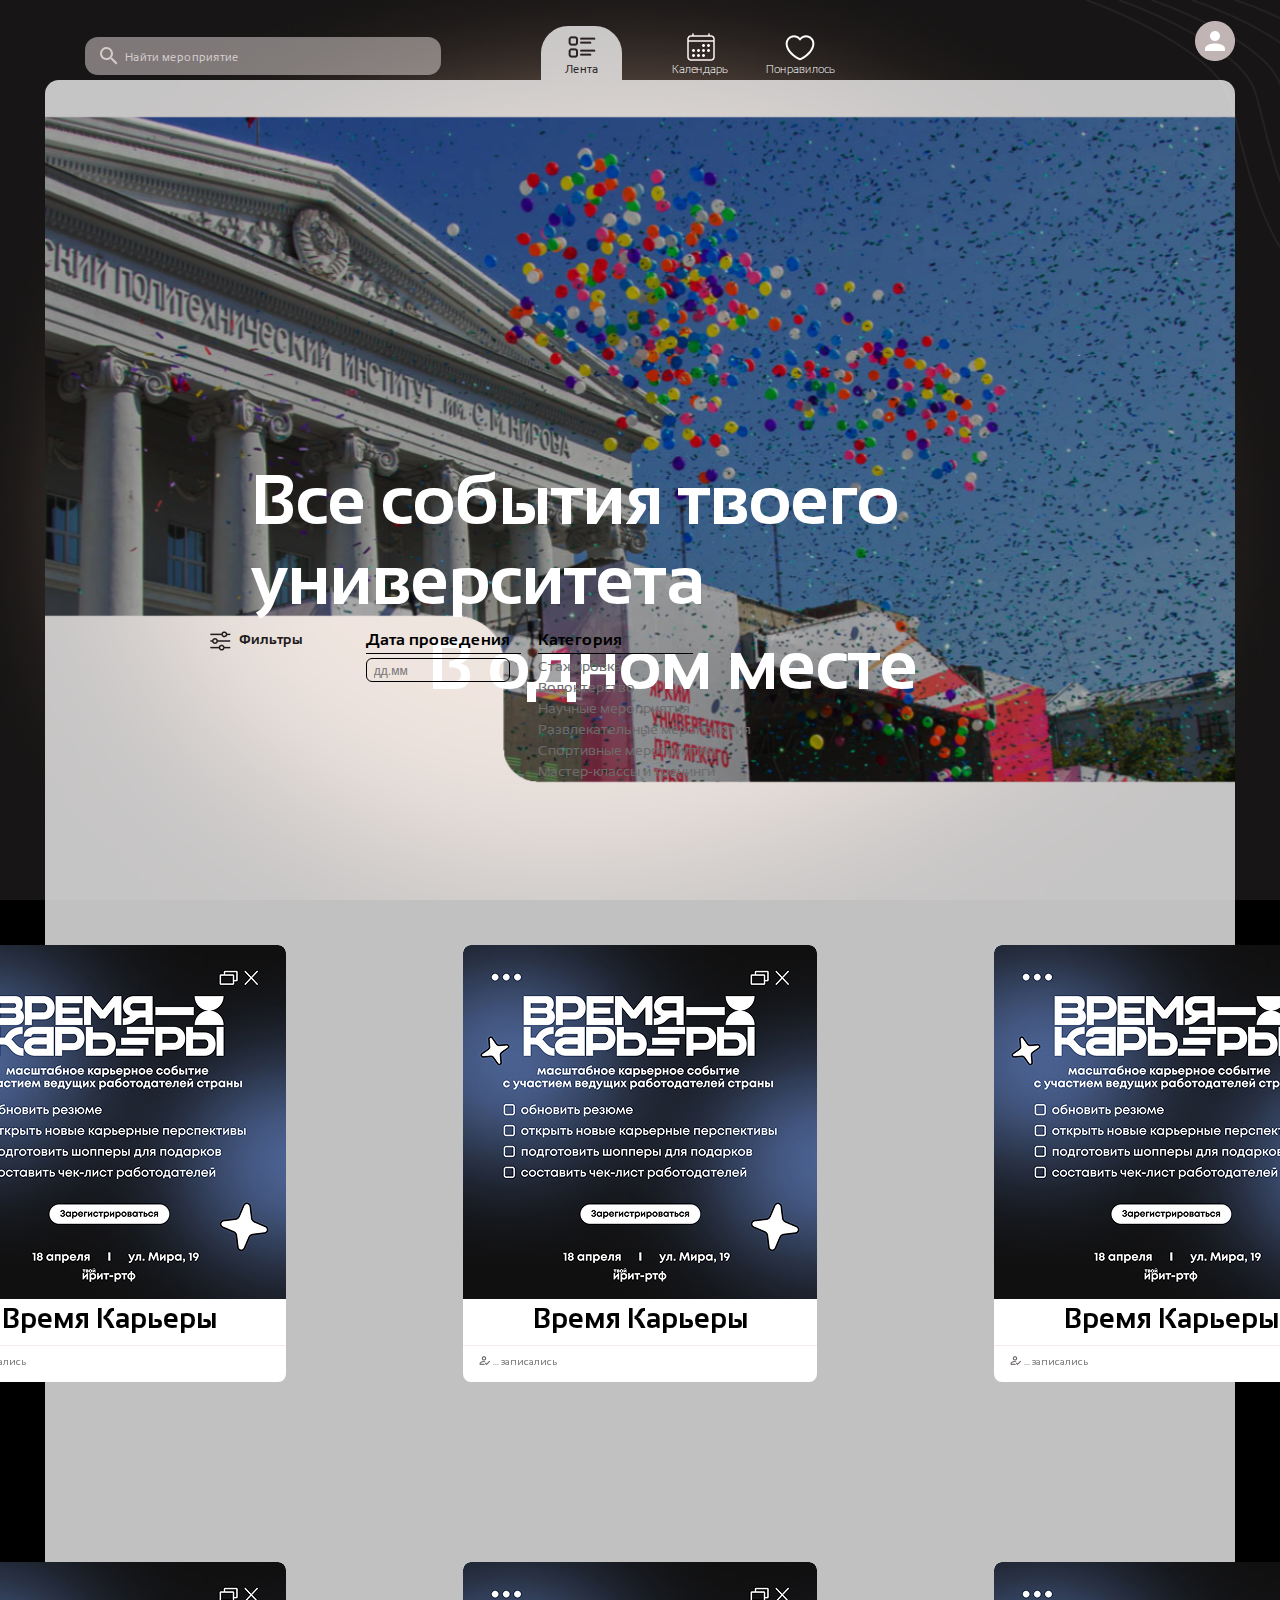
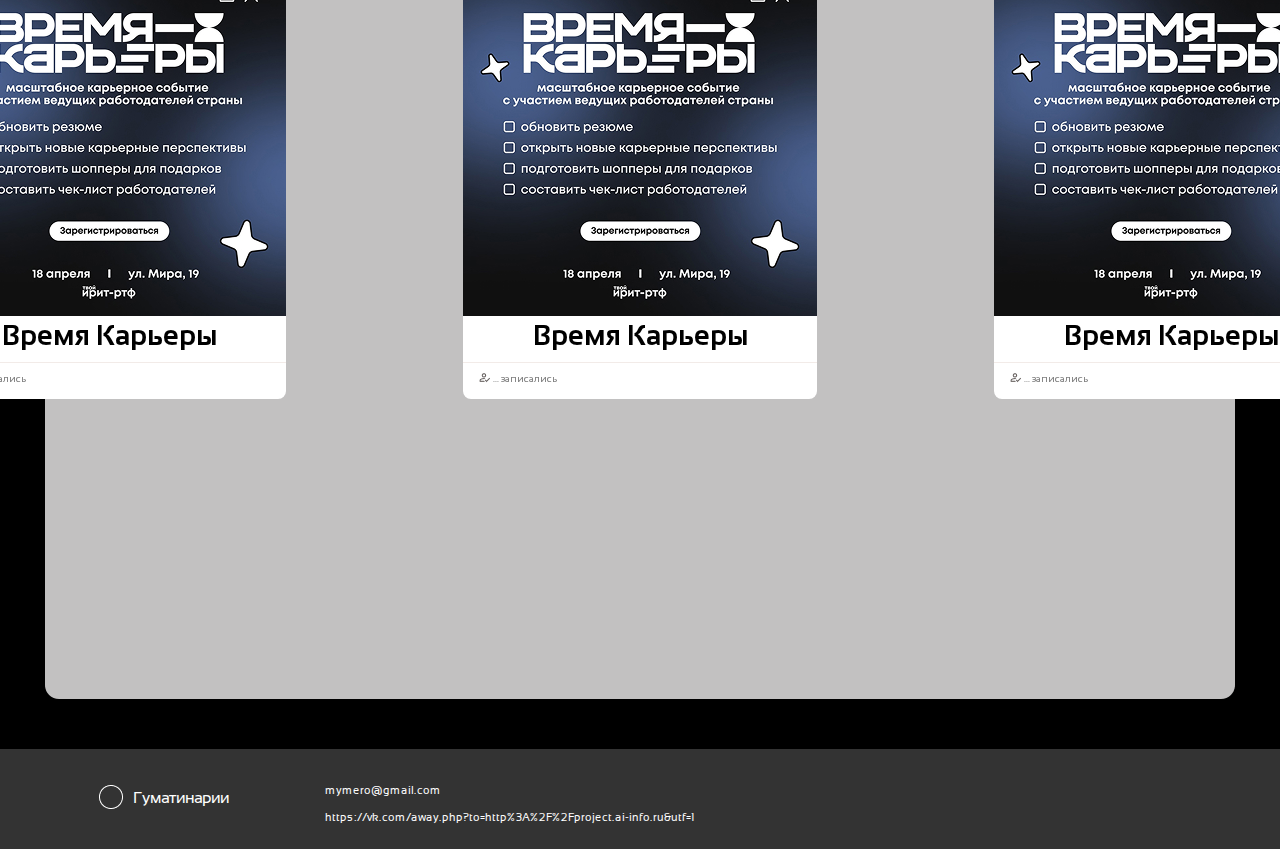
<file: index.html>
<!DOCTYPE html>
<html lang="ru">
<head>
    <meta charset="UTF-8">
    <link rel="icon" type="image/png" sizes="32x32" href="images/calendar32x32.png">
    <link rel="icon" type="image/png" sizes="16x16" href="images/calendar16x16.png">
    <link rel="stylesheet" href="styles/style.css">
    <link rel="stylesheet" href="styles/cardListStyle.css">
    <title>Лента</title>
</head>
<body>
    <div class="overlay"></div>
    <div class="bg-container">
    <header>
        <nav>
            <input type="search" id="searchInput" placeholder="Найти мероприятие">
            <ul class="nav-list">
                <li class="nav-item selected-page"><a href="#"><span>Лента</span></a></li>
                <li class="nav-item"><a href="Calendar.html"><span>Календарь</span></a></li>
                <li class="nav-item"><a href="preferences.html"><span>Понравилось</span></a></li>
            </ul>
            <a class="user" href="Cabinet.html" title="Войти в аккаунт">
                <img src="images/user.png" alt="Войти в аккаунт" width="40" height="40">
            </a>
        </nav>
    </header>
    <main>
        <section class="showcase">
            <article class="main-image">
            <h1>Все события твоего университета </h1>
            <h1>В одном месте</h1>
            </article>
            <div class="filters" id="filtr">
                <p class="icon-filter">Фильтры</p>
                <div class="date-of-mero">
                    <p>Дата проведения</p>
                    <input type="text" id="eventDate" name="eventDate" placeholder="дд.мм">
                    <span></span>
                </div>
                <ul class="category">
                    <li class="category-item">Категория</li>
                    <li class="category-item"><span>Стажировка</span></li>
                    <li class="category-item"><span>Волонтерство</span></li>
                    <li class="category-item"><span>Научные мероприятия</span></li>
                    <li class="category-item"><span>Развлекательные мероприятия</span></li>
                    <li class="category-item"><span>Спортивные мероприятия </span></li>
                    <li class="category-item"><span>Мастер-классы и тренинги</span></li>
                </ul>
            </div>
        </section>

        <section class="card-list">
            <img src="images/upButton.svg" class="up-button">

        </section>
    </main>
</div>
    <footer>
        <p class="name-team"><img src="images/round.png" width="24" height="24">Гуматинарии</p>
        <div>
            <p class="email">mymero@gmail.com</p>
            <a href ="#" class="social-link">
                https://vk.com/away.php?to=http%3A%2F%2Fproject.ai-info.ru&utf=1
            </a>
        </div>
    </footer>
    <script src="scripts/List.js"></script>
</body>
</html>
</file>
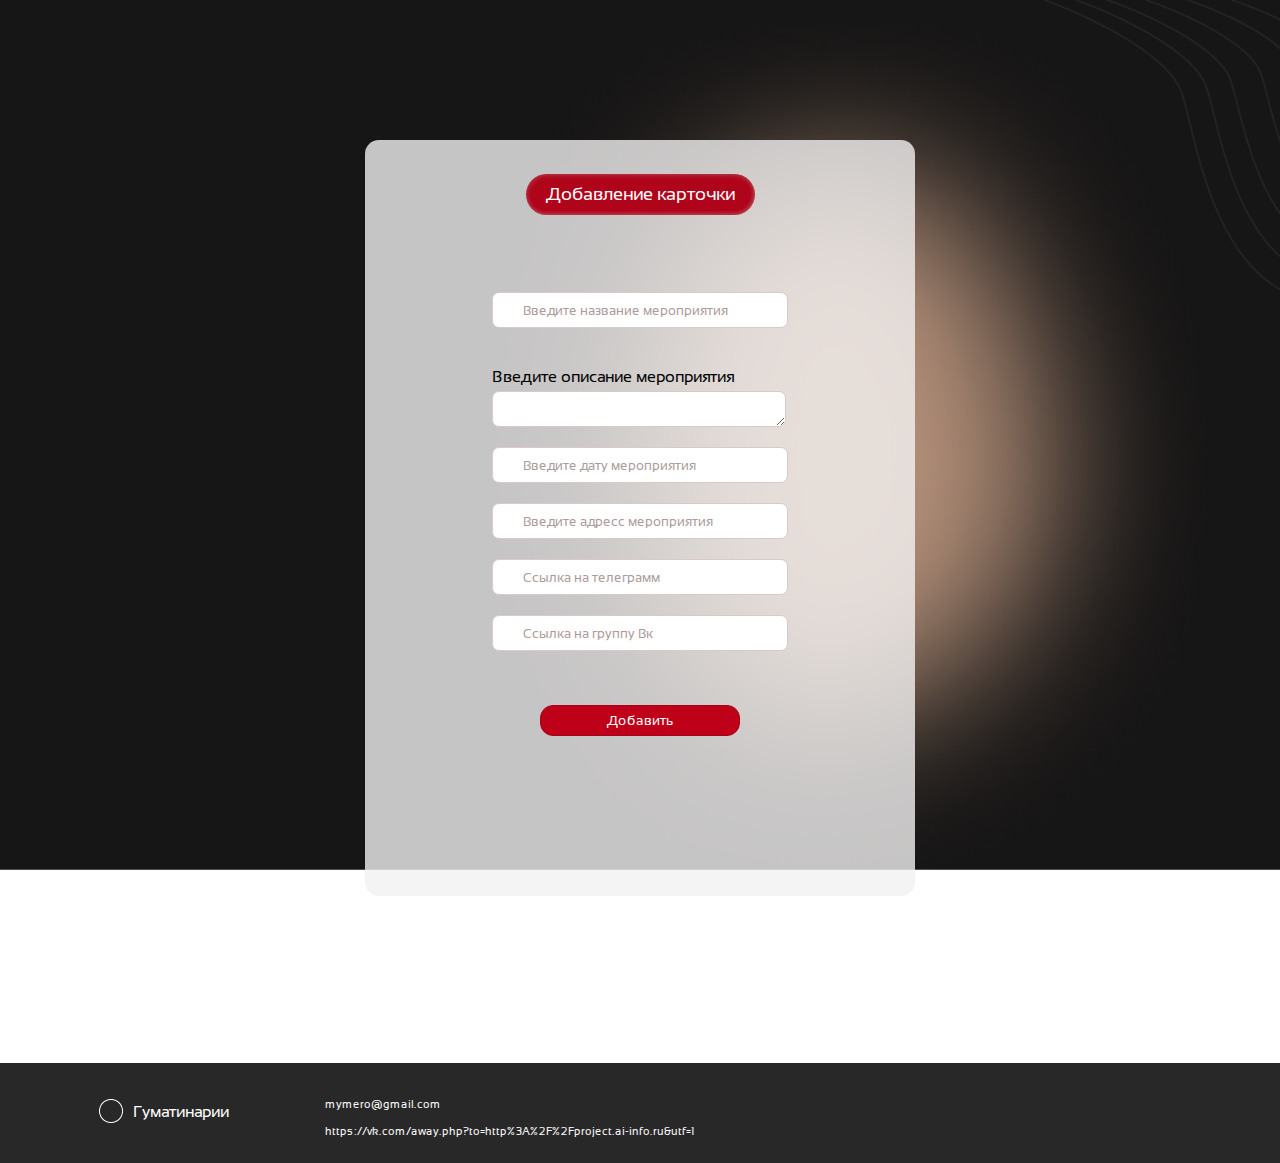
<file: Admin-page.html>
<!DOCTYPE html>
<html lang="ru">
<head>
    <meta charset="UTF-8">
    <link rel="icon" type="image/png" sizes="32x32" href="images/calendar32x32.png">
    <link rel="icon" type="image/png" sizes="16x16" href="images/calendar16x16.png">
    <link rel="stylesheet" href="styles/style.css">
    <link rel="stylesheet" href="styles/Admin.css">
    <title>Добавить карточку</title>
</head>
<body>
    <main class="sign-form">
        <div class="sign-or-log">
            <p class="sign select-in">Добавление карточки</p>
        </div>
        <form action="">
            <input type="text" placeholder="Введите название мероприятия">
            <label>Введите описание мероприятия</label>
            <textarea>
            
            </textarea>
            <input type="text" placeholder="Введите дату мероприятия">
            <input type="text" placeholder="Введите адресс мероприятия">
            <input type="text" placeholder="Ссылка на телеграмм">
            <input type="text" placeholder="Ссылка на группу Вк">
            <input type="submit" value="Добавить">
        </form>
    </main>
    <footer>
        <div class="footer-content">
            <p class="name-team"><img src="images/round.png" width="24" height="24">Гуматинарии</p>
            <div>
                <p>mymero@gmail.com</p>
                <a href ="#" class="social-link">
                    https://vk.com/away.php?to=http%3A%2F%2Fproject.ai-info.ru&utf=1
                </a>
            </div>
        </div>
    </footer>
</body>
</html>
</file>
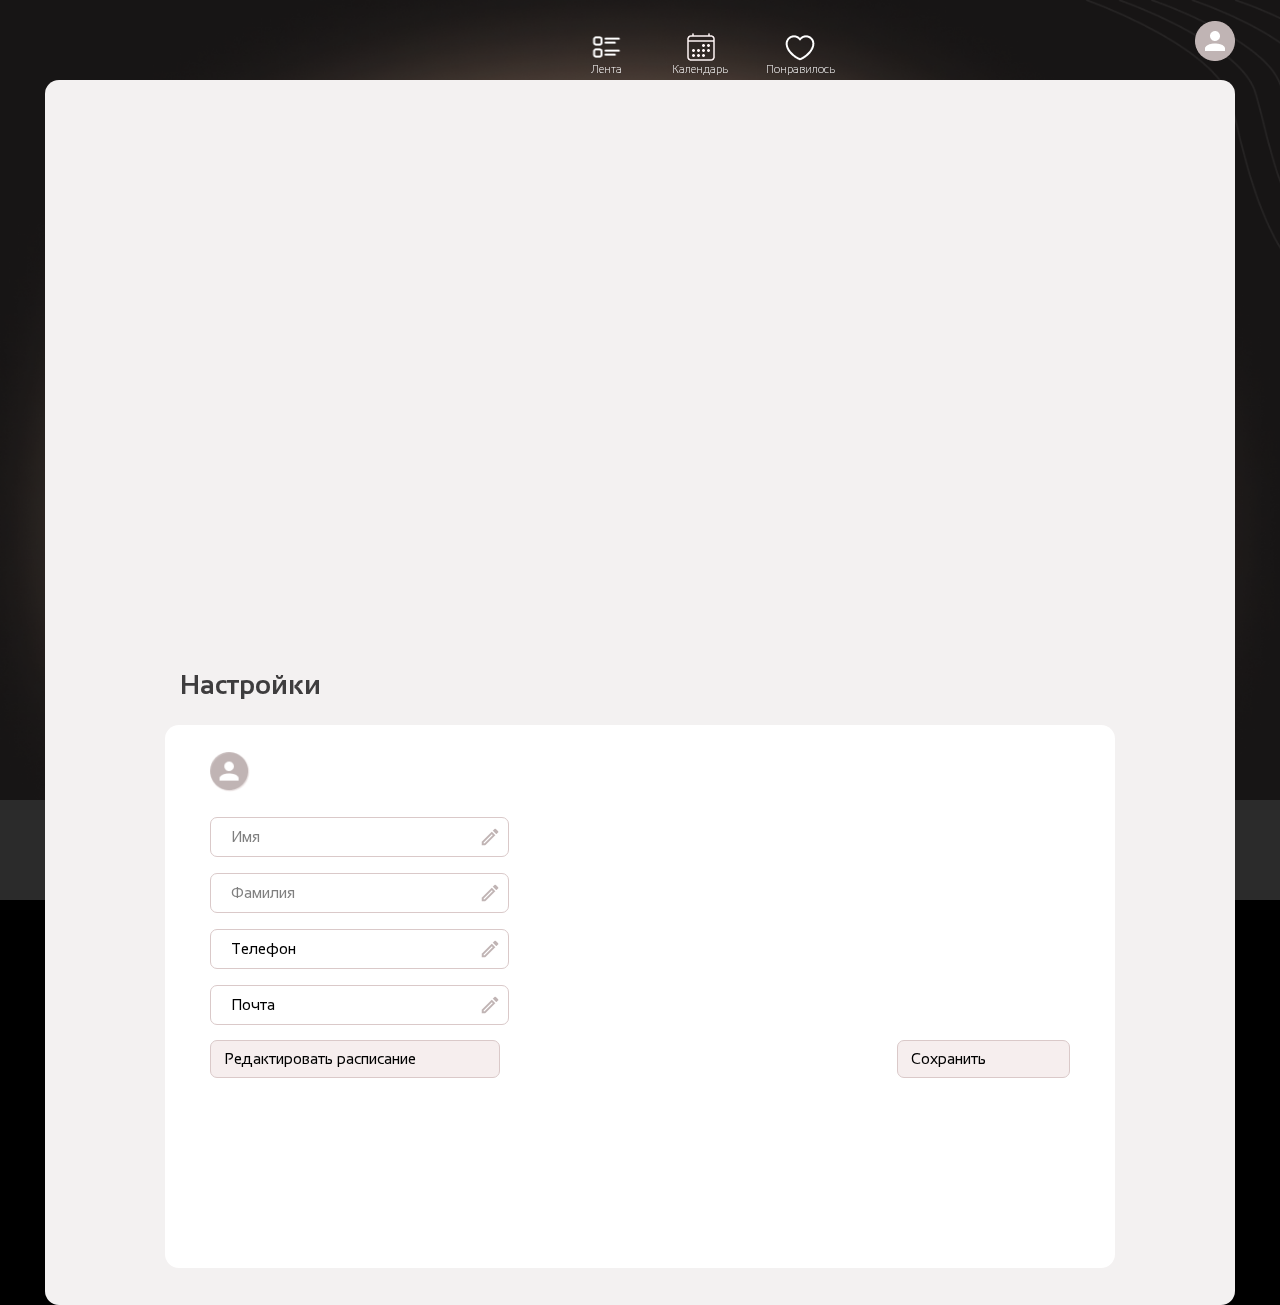
<file: Cabinet.html>
<!DOCTYPE html>
<html lang="ru">
<head>
    <meta charset="UTF-8">
    <link rel="icon" type="image/png" sizes="32x32" href="images/calendar32x32.png">
    <link rel="icon" type="image/png" sizes="16x16" href="images/calendar16x16.png">
    <link rel="stylesheet" href="styles/style.css">
    <link rel="stylesheet" href="styles/userPage.css">
    <title>Профиль</title>
</head>
<body>
    <header>
        <!-- <div class="overlay overlay-none"><img src="images/black.jpg" alt=""></div> -->
    <!-- <div class="bg-container"> -->
        <header>
            <nav>
                <ul class="nav-list">
                    <li class="nav-item"><a href="index.html"><span>Лента</span></a></li>
                    <li class="nav-item"><a href="Calendar.html"><span>Календарь</span></a></li>
                    <li class="nav-item"><a href="preferences.html"><span>Понравилось</span></a></li>
                </ul>
                <a class="user" href="#" title="Войти в аккаунт">
                    <img src="images/user.png" alt="Войти в аккаунт" width="40" height="40">
                </a>
            </nav>
        </header>
        <main>
            <section class="user-input">
                <div class="edit-subject">
                    <h1>Добавление пары</h1>
                    <form action="">
                        <input type="text" placeholder="Название предмета">
                        <p>Время</p>
                        <input type="text" placeholder="Начало">
                        <input type="text" placeholder="Конец">
                        <input type="submit" value="Сохранить">
                    </form>
                </div>
                <div class="input-image">
                    <img src="images/user-show.png" alt="">
                    <img src="images/change-image.png" alt="" class="change-image">
                </div>
            </section>

           
            <section class="user-settings">
                <h1>Настройки</h1>
                <image class="user-image-button" src="images/user-button.png"></image>
                <form action="">
                <input type="text" placeholder="Имя">
                <input type="text" placeholder="Фамилия">
                <input type="tel" name="" id="" placeholder="Телефон">
                <input type="email" placeholder="Почта">
                </form>
                <div class="buttons">
                    <p class="show-timetable">Редактировать расписание</p>
                    <p class="save">Сохранить</p>
                </div>
                <div class="timetable">
                    <ul class="days">
                        <li>пн</li>
                        <li>вт</li>
                        <li>ср</li>
                        <li>чт</li>
                        <li>пт</li>
                        <li>сб</li>
                        <li>вс</li>
                    </ul>

                    <div class="subject-container">
                        <ul>
                            <li class="add-subject"></li>
                        </ul>

                        <ul>
                            <li class="add-subject"></li>
                        </ul>
                            
                        <ul>
                            <li class="add-subject"></li>
                        </ul>

                        <ul>
                            <li class="add-subject"></li>
                        </ul>

                        <ul>
                            <li class="add-subject"></li>
                        </ul>

                        <ul>
                            <li class="add-subject"></li>
                        </ul>

                        <ul>
                            <li class="add-subject"></li>
                        </ul>

                    </div>
                </div>

            </section>
        </main>
    <!-- </div> -->
    <div class="background-color-footer">
        <footer>
            <p class="name-team"><img src="images/round.png" width="24" height="24">Гуматинарии</p>
            <div>
                <p class="email">mymero@gmail.com</p>
                <a href ="#" class="social-link">
                    https://vk.com/away.php?to=http%3A%2F%2Fproject.ai-info.ru&utf=1
                </a>
            </div>
        </footer>
    </div>
    <script src="scripts/userPage.js"></script>       
</body>
</html>
</file>
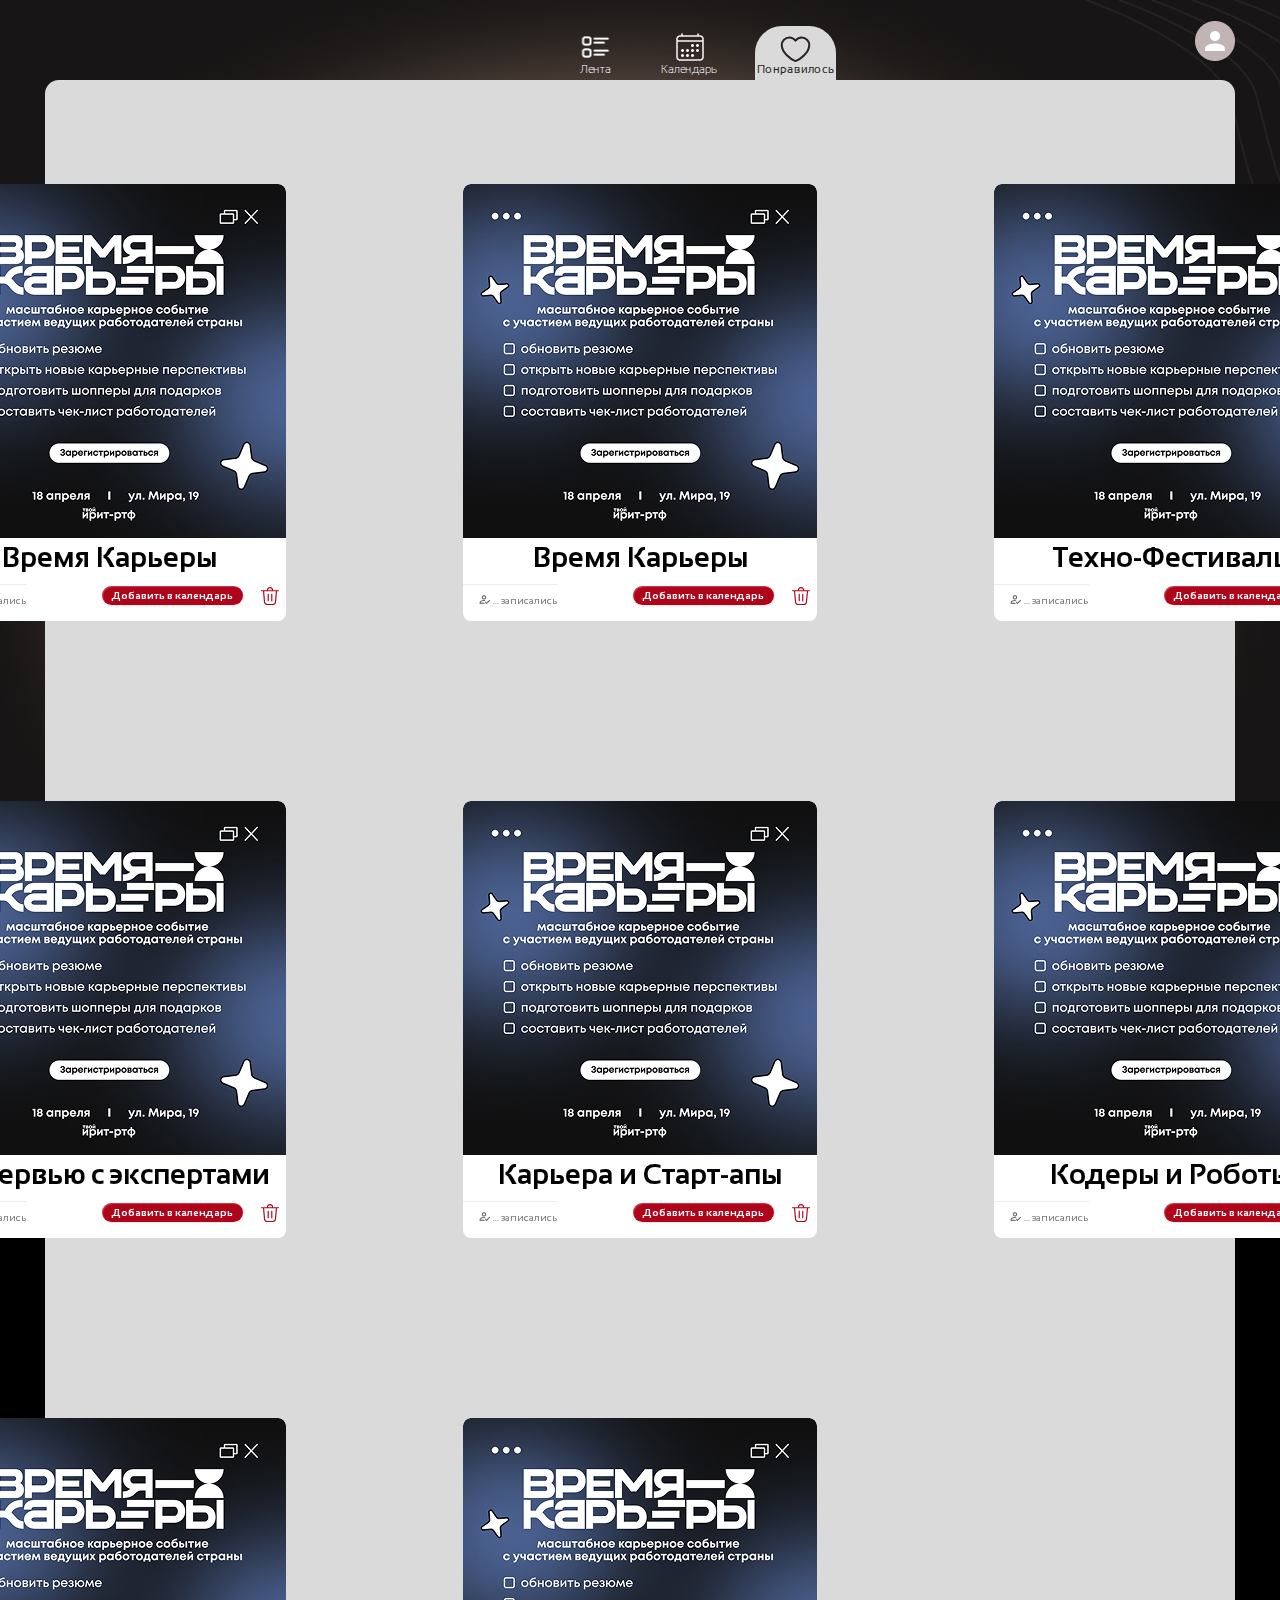
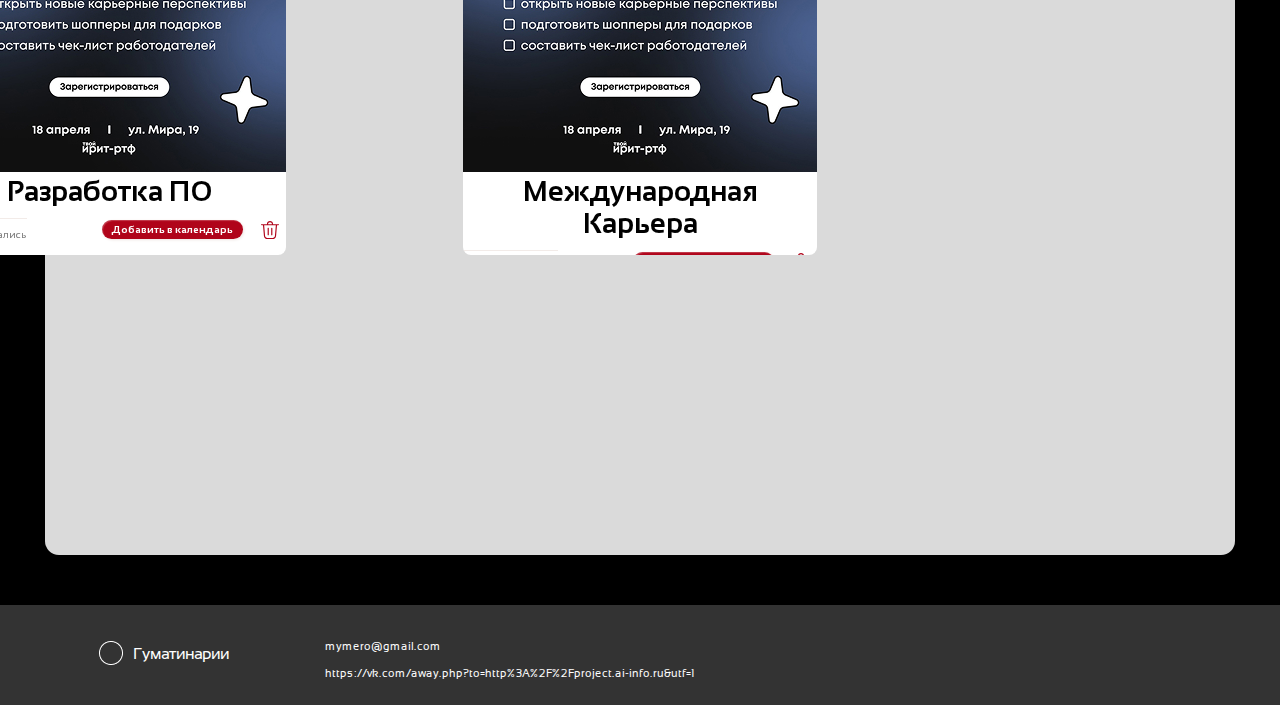
<file: preferences.html>
<!DOCTYPE html>
<html lang="ru">
<head>
    <meta charset="UTF-8">
    <link rel="icon" type="image/png" sizes="32x32" href="images/calendar32x32.png">
    <link rel="icon" type="image/png" sizes="16x16" href="images/calendar16x16.png">
    <link rel="stylesheet" href="styles/style.css">
    <link rel="stylesheet" href="styles/preference.css">
    <title>Понравившиеся мероприятия</title>
</head>
<body>
    <div class="overlay"></div>
    <div class="bg-container">
        <header>
            <nav>
                <ul class="nav-list">
                    <li class="nav-item"><a href="index.html"><span>Лента</span></a></li>
                    <li class="nav-item"><a href="Calendar.html"><span>Календарь</span></a></li>
                    <li class="nav-item selected-page"><a href="preferences.html"><span>Понравилось</span></a></li>
                </ul>
                <a class="user" href="#" title="Войти в аккаунт">
                    <img src="images/user.png" alt="Войти в аккаунт" width="40" height="40">
                </a>
            </nav>
        </header>
        <main>
            <section class="card-list">
                <img src="images/upButton.svg" class="up-button">
    
            </section>
        </main>
    </div>
    <footer>
        <p class="name-team"><img src="images/round.png" width="24" height="24">Гуматинарии</p>
        <div>
            <p class="email">mymero@gmail.com</p>
            <a href ="#" class="social-link">
                https://vk.com/away.php?to=http%3A%2F%2Fproject.ai-info.ru&utf=1
            </a>
        </div>
    </footer>
    <script src="scripts/preference.js"></script>
</body>
</html>
</file>
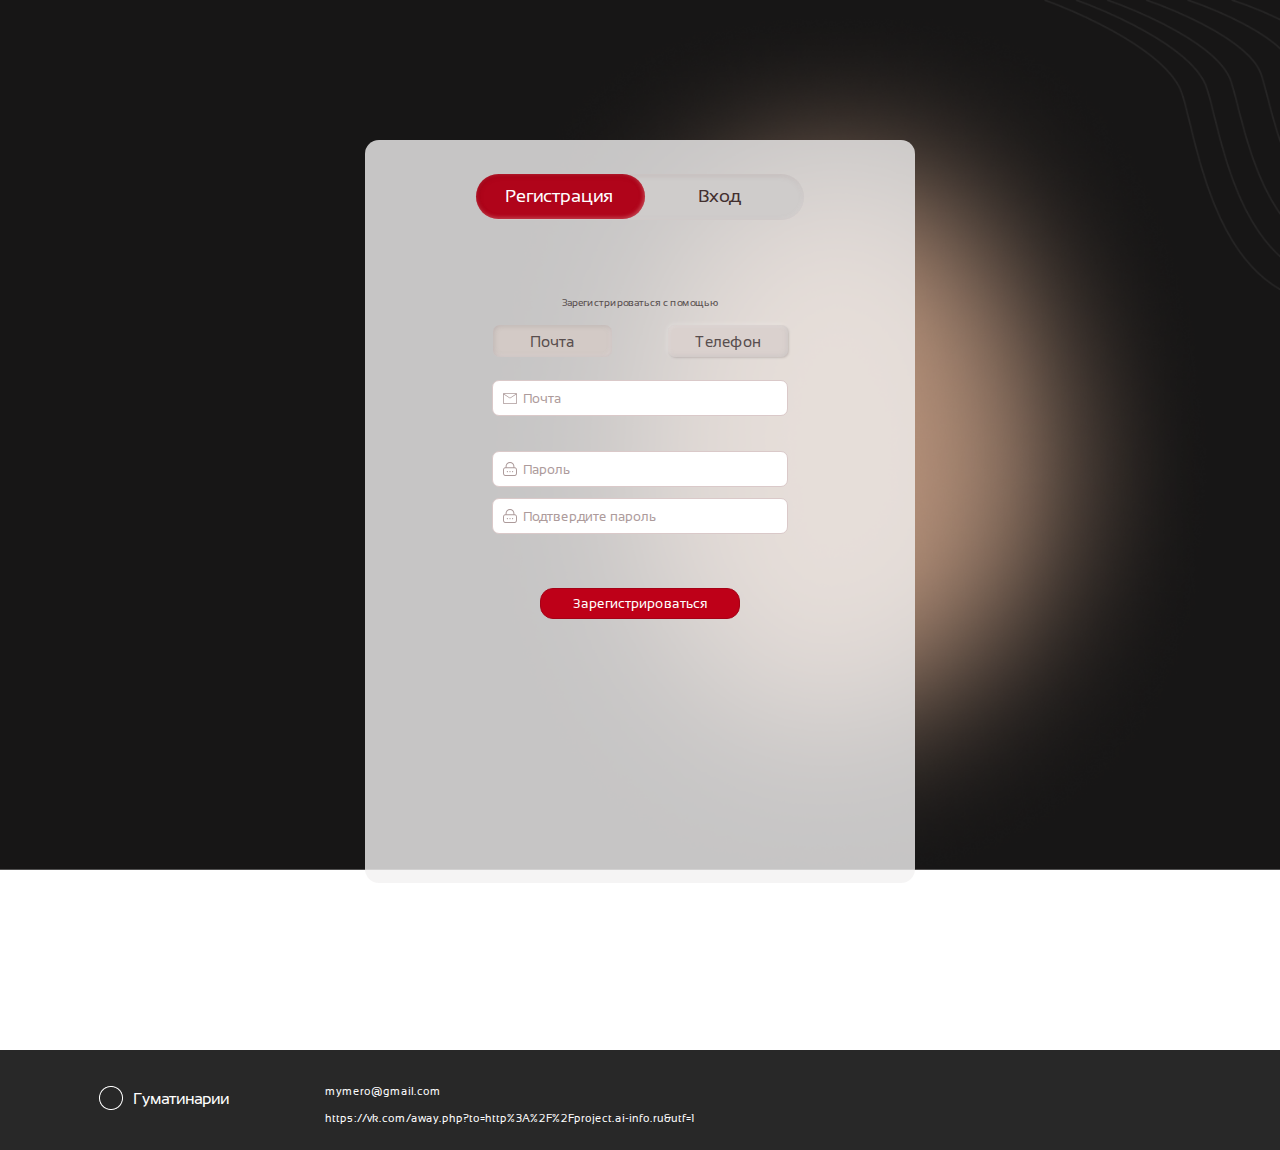
<file: Sing-in.html>
<!DOCTYPE html>
<html lang="ru">
<head>
    <meta charset="UTF-8">
    <link rel="icon" type="image/png" sizes="32x32" href="images/calendar32x32.png">
    <link rel="icon" type="image/png" sizes="16x16" href="images/calendar16x16.png">
    <link rel="stylesheet" href="styles/style.css">
    <link rel="stylesheet" href="styles/sing-in.css">
    <title>Регистрация</title>
</head>
<body>
    <main class="sign-form">
        <div class="sign-or-log">
            <div class="switch-container"></div>
            <p class="sign select-in">Регистрация</p>
            <p class="log">Вход</p>
        </div>
        <h1>Зарегистрироваться с помощью</h1>
        <div class="contacts">
            <p class="email selected-contact">Почта</p>
            <p class="phone">Телефон</p>
        </div>
        <form action="">
            <input type="email" placeholder="Почта">
            <input type="password" placeholder="Пароль">
            <input type="password" placeholder="Подтвердите пароль">
            <input type="submit" value="Зарегистрироваться">
        </form>
    </main>
    <footer>
        <div class="footer-content">
            <p class="name-team"><img src="images/round.png" width="24" height="24">Гуматинарии</p>
            <div>
                <p>mymero@gmail.com</p>
                <a href ="#" class="social-link">
                    https://vk.com/away.php?to=http%3A%2F%2Fproject.ai-info.ru&utf=1
                </a>
            </div>
        </div>
    </footer>
    <script src="scripts/Sing-in.js"></script>
</body>
</html>
</file>
<file: styles/style.css>
@font-face {
    font-family: "Sansation";
    font-style: normal;
    font-weight: 400;
    src: local("SansationRegular"),
         url("../fonts/sansation/SansationRegular.woff2") format("woff2"),
         url("../fonts/sansation/SansationRegular.woff") format("woff");
  }


  @font-face {
    font-family: "Sansation";
    font-style: italic;
    font-weight: 400;
    src: local("SansationItalic"),
         url("../fonts/sansation/SansationItalic.woff2") format("woff2"),
         url("../fonts/sansation/SansationItalic.woff") format("woff");
  }
  

  @font-face {
    font-family: "Sansation";
    font-style: normal;
    font-weight: 700;
    src: local("SansationBold"),
         url("../fonts/sansation/SansationBold.woff2") format("woff2"),
         url("../fonts/sansation/SansationBold.woff") format("woff");
  }

  @font-face {
    font-family: "Sansation";
    font-style: italic;
    font-weight: 700;
    src: local("SansationBoldItalic"),
         url("../fonts/sansation/SansationBoldItalic.woff2") format("woff2"),
         url("../fonts/sansation/SansationBoldItalic.woff") format("woff");
  }

  @font-face {
    font-family: "Sansation";
    font-style: normal;
    font-weight: 200;
    src: local("SansationLight"),
         url("../fonts/sansation/SansationLight.woff2") format("woff2"),
         url("../fonts/sansation/SansationLight.woff") format("woff");
  }
  
  @font-face {
    font-family: "Sansation";
    font-style: italic;
    font-weight: 200;
    src: local("SansationLightItalic"),
         url("../fonts/sansation/SansationLightItalic.woff2") format("woff2"),
         url("../fonts/sansation/SansationLightItalic.woff") format("woff");
  }

body{
    padding: 0;
    margin: 0;
    font-family: "Sansation", "Arial", sans-serif;
    font-size: 16px;
    font-weight: 400;
    font-style: normal;
    color: black;
    
}
</file>
<file: styles/cardListStyle.css>
/* Базовые стили */
body {
  background-color: rgba(0,0,0, 0.8);
  min-width: 1040px;
}

.bg-container {
  background-color: black;
  background-image: url("../images/backgroundCard.png");
  background-repeat: no-repeat;
  background-size: cover;
  background-attachment: fixed;
  padding-bottom: 50px;
}

/* /* Мобильные стили */
@media (width: 2560px){
  .main-image h1:first-of-type{
    font-size: 54px;
    left: 470px !important;
  }

  #dislike{
    right: 0 !important;
    left: -300px !important;
    top: 40% !important;
  }
  
  #like{
    left: 430px !important;
    top: 40% !important;
  }
  

  .main-image h1:last-of-type{
    font-size: 54px !important;
    right: 600px !important;
  }

  #filtr{
    left: 450px;
  }
  .up-button{
    margin-right: 100px;
  }

  .left-card{
    transform: translate(150%, 50%) scale(1.15) !important;
    z-index: 10;
  }

  .right-card{
    transform: translate(-150%, 50%) scale(1.15) !important;
    z-index: 10;
  }

  .center-card{
    transform: translate(0, 50%) scale(1.15) !important;
    z-index: 10;
  }
}
@media (max-width: 1040px) {
  body {
      overflow-x: hidden;
      width: 1040px;
  }
  
  .bg-container {
      background-attachment: fixed;
      background-size: contain !important;
      background-repeat: repeat-y;
  }
  
  nav {
      margin: 0;
      padding: 0;
      width: 93%;
      margin-left: auto;
      margin-right: auto;
      display: flex;
      flex-direction: row;
      height: auto;
      justify-content: flex-end;

  }
  
  nav .change-theme {
      margin-right: 0;
      order: -1;
      display: none;
  }
  
  #searchInput {
      width: 90%;
      margin: 10px auto;
  }
  
  .nav-list {
      margin-right: 0;
      width: 100%;
      justify-content: space-around;
      margin-top: 15px;
  }
  
  .nav-item {
      height: 40px;
  }
  
  .selected-page {
      width: 60px;
      background-position: 50% 5px;
  }
  
  .nav-item:nth-of-type(2) {
      margin-left: 0;
  }
  
  .nav-item:nth-of-type(3) {
      margin-left: 0;
  }
  
  main {
      width: 95%;
      padding: 10px;
      position: relative;
      background-color: rgb(218, 218, 218) !important;
  }
  
  .main-image {
      height: auto;
      padding: 20px 0;
      background-size: contain;
  }
  
  .main-image h1 {
    position: absolute;
      font-size: 34px !important;
      position: static;
      text-align: center;
      margin: 10px 0 !important;
      top: 200px !important;
      left: 150px !important;
  }

  .main-image h1:last-of-type{
    width: 300px !important;
    top: 300px !important;
    left: 510px !important;
  }
  
  #filtr {
      width: 200px ;
      grid-template-columns: 1fr 1fr 1fr !important;
      height: auto;
      row-gap: 15px;
      margin-top: 20px;
      top: 280px;
      transform: scale(0.7);
      left: 0;
  }
  
  .card-list {
      grid-template-columns: 354px !important;
      row-gap: 30px;
      margin-top: -230px !important;
      padding-bottom: 50px;
  }
  
  .mero-info {
      width: 100%;
      height: auto;
      margin-bottom: 30px;
  }
  
  .left-card,
  .right-card,
  .center-card {
      z-index: auto;
  }
  
  .dislike-button,
  .like-button {
      width: 45%;
      margin: 10px auto;
      display: block;
      left: 300px !important;      
  }
  .dislike-button{
    top: 40% !important;
    left: -235px !important;
  }
  
  .left-card .dislike-button{
    right: 365px !important;
    top: 40% !important;

  }
  
} 

/* Навигационная панель */
header {
  padding: 0;
  margin: 0;
}

nav {
  margin: 0;
  padding: 0;
  width: 93%;
  margin-left: auto;
  margin-right: auto;
  display: flex;
  flex-direction: row;
  height: auto;
  justify-content: flex-end;
}

nav a {
  margin-top: 21px;
  margin-bottom: 15px;
}

nav .change-theme {
  margin-right: auto;
}

#searchInput {
  width: 356px;
  height: 38px;
  border-radius: 13px;
  border: none;
  align-self: flex-end;
  margin-bottom: 5px;
  margin-right: 100px;
  background-color: rgba(229, 222, 220, 0.5);
  outline: none;
  cursor: pointer;
  padding-left: 40px;
  background-image: url("../images/loop.svg");
  background-repeat: no-repeat;
  background-position: 12px center;
}

#searchInput::placeholder {
  color: rgba(214, 203, 203, 1);
  font-family: "Sansation", "Arial", sans-serif;
  font-size: 11px;
  padding-top: 5px;
  display: block;
  height: inherit;
}

.nav-list {
  padding: 0;
  margin: 0;
  list-style: none;
  display: flex;
  margin-right: 359px;
  height: 54px;
  margin-top: auto;
}

.nav-item {
  height: 54px;
}

.selected-page {
  width: 81px;
  background-color: rgba(243, 241, 241, 0.8);
  border-top-left-radius: 27px;
  border-top-right-radius: 27px;
  background-image: url("../images/list-selected.png");
  background-repeat: no-repeat;
  background-position: 50% 10px;
}

.selected-page {
  pointer-events: none
}

.selected-page>a>span {
  color: #282222;
  font-weight: normal;
}

.nav-item a {
  color: #ffffff;
  font-size: 11px;
  text-decoration: none;
  font-weight: lighter;
  display: inline-block;
  height: inherit;
  margin: 0;
  display: flex;
  justify-content: center;
  align-items: flex-end;
}

.nav-item>a>span {
  margin-bottom: 5px;
}

.nav-item:nth-of-type(2) {
  margin-left: 50px;
  background-image: url("../images/calendar-not.png");
  background-repeat: no-repeat;
  background-position: 50% 5px;
}

.nav-item:nth-of-type(3) {
  background-image: url("../images/heart.png");
  background-repeat: no-repeat;
  background-position: 18px 5px;
  margin-left: 37px;
}

.nav-item:hover:not(.nav-item:nth-of-type(1):hover) {
  opacity: 0.4;
}

.nav-item:active:not(.nav-item:nth-of-type(1):active) {
  opacity: 0.2;
}

.change-theme:hover img,
.user:hover img {
  border: 2px solid #ffffff;
  box-sizing: border-box;
  border-radius: 50%;
}

.change-theme:active img,
.user:active img {
  opacity: 0.5;
}

/* Основной контент */
main {
  position: relative;
  width: 93%;
  height: auto;
  background-color: rgba(243, 241, 241, 0.8);
  border-radius: 14px;
  margin-left: auto;
  margin-right: auto;
}

.overlay {
  position: absolute;
  position: fixed;
  display: none;
  width: 100%;
  height: 200%;
  z-index: 3;
  background-color: rgba(0, 0, 0, 0.5);
}

.showcase {
  position: relative;
}

.main-image {
  position: relative;
  background-image: url("../images/urfu.png");
  background-repeat: no-repeat;
  background-position-x: center;
  height: 761px;
}

.main-image h1 {
  position: absolute;
  margin: 0;
  padding: 0;
  color: white;
  font-size: 70px;
  font-weight: bold;
}

.main-image h1:first-child {
  top: 380px;
  left: 206px;
}

.main-image h1:last-child {
  top: 545px;
  right: 317px;
}

.filters {
  position: absolute;
  top: 551px;
  left: 160px;
  width: 546px;
  height: 154px;
  display: grid;
  grid-template-columns: 144px 155px 213px;
  column-gap: 17px;
  user-select: none;
}

.icon-filter {
  padding: 0;
  margin: 0;
  padding-left: 34px;
  background: url("../images/settings.png") no-repeat 5px 0;
  font-size: 14px;
  color: #211A1A;
  font-weight: bold;
}

.date-of-mero p {
  padding: 0;
  margin: 0;
  font-size: 16px;
  color: #000000;
  font-weight: bold;   
  width: 155px;
  padding-bottom: 4px;
  border-bottom: 1px solid black; 
}

#eventDate {
  width: 133px;
  height: 20px;
  outline: none;
  border-radius: 6px;
  border: 1px solid black;
  background-color: inherit;
  margin-top: 4px;
  padding-left: 7px;
}

#eventDate::placeholder {
  font-family: sans-serif;
  font-size: 12px;
}

.category {
  list-style: none;
  padding: 0;
  margin: 0;
  width: 230px;
}

.category-item:not(.category-item:first-of-type) {
  text-decoration: none;
  color: #6C6C6C;
  font-size: 14px;
  font-weight: normal;
  cursor: pointer;
}

.selected-category {
  color: black !important;
}

.selected-category img {
  margin-left: 5px;
}

.category-item:first-child {
  font-size: 16px;
  font-weight: bold;   
  text-decoration: none;
  color: black;
  width: 155px;
  border-bottom: 1px solid black;
  padding-bottom: 4px;
  margin-bottom: 4px;
}

.category-item:not(.category-item:first-of-type) {
  margin-bottom: 5px;
}

.category-item:last-of-type {
  margin-bottom: 0;
}

.category-item:not(.category-item:first-of-type):hover {
  text-decoration: none;
  color: black;
  font-size: 14px;
  font-weight: normal;
}

/* Карточки */
.card-list {
  position: relative;
  margin-top: 104px;
  padding-bottom: 300px;
  display: grid;
  grid-template-columns: repeat(3, 354px);
  column-gap: 177px;
  row-gap: 180px;
  justify-content: center;
}

.swiped-left {
  transform: translateX(-100%) rotate(-5deg);
  opacity: 0;
  transition: transform 0.3s ease, opacity 0.3s ease;
}

.swiped-right {
  transform: translateX(100%) rotate(5deg);
  opacity: 0;
  transition: transform 0.3s ease, opacity 0.3s ease;
}

.up-button {
  position: absolute;
  position: fixed;
  z-index: 3;
  right: 110px;
  top: 50%;
  cursor: inherit;
  opacity: 0;
  transition: opacity 0.2s ease;
}

.up-button:active {
  opacity: 0.5 !important;
}

.mero-info {
  position: relative;
  width: 354px;
  height: 437px;
  cursor: pointer;
  transition: transform 0.3s ease-in-out;
  user-select: none;
}

.left-card{
  transform: translate(150%, 50%) scale(1.15);
  z-index: 10;
}

.right-card{
  transform: translate(-150%, 50%) scale(1.15);
  z-index: 10;
}

.center-card{
  transform: translate(0, 50%) scale(1.15);
  z-index: 10;
}

.mero-inner {
  position: relative;
  width: 100%;
  height: 100%;
  transition: transform 0.8s;
  transform-style: preserve-3d;
  transform-origin: center center;
}

.mero-inner.is-flipped {
  transform: rotateY(180deg);
}

/* Кнопки */
.dislike-button,
.like-button {
  width: 217px;
  height: 60px;
  font-size: 20px;
  font-weight: normal;
  background-color: #F3F1F0;
  border: 1px solid black;
  border-radius: 35px;
  box-shadow: 1px 1px 4px 0 #9C989740
  inset 1px 1px 2px 0 #FFFFFF40;
}

.dislike-button {
  position: absolute;
  left: -300px;
  top: 40%;
  border-color: #B0041A;
  color: #B0041A;
  transition: color, background-color 1s ease;
}

.like-button {
  position: absolute;
  right: -300px;
  top: 40%;
  border-color: #04B04C;
  color: #04B04C;
  transition: color, background-color 1s ease;
}


.dislike-button img,
.like-button img {
  position: absolute;
  z-index: 1;
}

.dislike-button img {
  top: 38%;
  left: 25px;
  filter: invert(11%) sepia(76%) saturate(4953%) hue-rotate(344deg) brightness(94%) contrast(107%);
}

.like-button img {
  top: 38%;
  right: 25px;
  filter: invert(50%) sepia(27%) saturate(4838%) hue-rotate(113deg) brightness(92%) contrast(97%);
}

.dislike-button p {
  padding: 0;
  margin: 19px 40px 19px 57px;
  user-select: none;
}

.like-button p {
  padding: 0;
  margin: 19px 67px 19px 58px;
  user-select: none;
}

.dislike-button:hover {
  background-color: #B0041A;
  color: white;
}

.like-button:hover {
  background-color: #04B04C;
  color: #FFFFFF;
}

.like-button:hover img,
.dislike-button:hover img {
  filter: brightness(0) invert(1);
}

.like-button:active,
.dislike-button:active {
  opacity: 0.5;
}

/* Стороны карточки */
.mero-info-face,
.mero-info-back {
  position: absolute;
  top: 0;
  left: 0;
  backface-visibility: hidden;
  width: 100%;
  height: 100%;
  overflow: hidden;
  display: inline-block;
  background-color: #ffffff;
  border-radius: 8px;
}

.mero-info-face {
  transform: perspective(600px) rotateY(0deg);
}

.mero-info-back {
  transform: perspective(600px) rotateY(180deg);
}

.mero-info-face a,
.mero-info-back a {
  text-decoration: none;
  display: block;
}

.name-of-event-face {
  margin: 0;
  padding: 0;
  color: black;
  text-align: center;
  font-size: 28px;
  font-weight: bold;
}

.count-users {
  color: #7e7e7e;
  font-size: 10px;
  font-weight: normal;
  border-top: 1px solid #F2EBE8;
  padding-top: 10px;
  padding-left: 30px;
  background: url("../images/count-users.png") no-repeat 15px bottom;
}

/* Обратная сторона карточки */
.flex-container {
  display: flex;
  justify-content: space-between;
  margin-top: 7px;
  flex-wrap: wrap;
}

.name-of-event-back {
  color: black;
  font-size: 20px;
  font-weight: bold;
  margin: 0;
  padding: 0;
  margin-left: 21px;
}

.location-time {
  list-style: none;
  padding: 0;
  margin: 0;color: black;
  font-size: 13px;
  margin-right: 21px;
}

.address {
  margin-bottom: 14px;
}

.description {
  margin-left: 21px;
  width: 229px;
  color: black;
  font-size: 14px;
  line-height: 16px;
  margin-top: 13px;
  margin-bottom: 0;
}

.social-links {
  color: black;
  display: flex;
  margin: 0;
  margin-left: 21px;
  flex-direction: column;
  flex-wrap: wrap;
  gap: 7px;
  padding: 0;
  list-style: none;
  margin-top: 25px;
}

.more-info {
  font-weight: bold;
}

.social-links li a {
  color: #000000;
  display: inline-flex;
  font-size: 14px;
  transition: 0.5s color ease;
}

.social-links li a:hover {
  color: rgb(27, 81, 231)
}

/* Подвал */
footer {
  height: 100px;
  display: grid;
  grid-template-columns: 235px 500px;
  column-gap: 90px;
}

footer p {
  color: white;
}

.name-team {
  margin-left: 99px;
  font-size: 16px;
  align-self: center;
}

.name-team img {
  margin-right: 10px;
  vertical-align: middle;
  margin-bottom: 4px;
}

footer div {
  align-self: center;
}

footer div p,
footer div a {
  font-size: 11px;
  color: #ffffff;
  text-decoration: none;
}

footer div a {
  display: inline;
}

footer div a:hover {
  border-bottom: 1px solid #ffffff;
  padding-bottom: 2px;
}

footer div a:active {
  opacity: 0.5;
}
</file>
<file: styles/Admin.css>
body{
    background-image: url("../images/Sign-in-background.png");
    background-size: cover;
    background-attachment: fixed;
    display: flex;
    flex-direction: column;
    background-color: white;
}

@media(min-width: 2560px){
    .footer-content{
        position: absolute;
        bottom: 0;
    }
}

.sign-form{
    width: 550px;
    align-self: center;
    background-color: #F3F1F1CC;
    border-radius: 14px;
    display: flex;
    flex-direction: column;
    margin-top: 140px;
    margin-bottom: 167px;
}

p:not(footer p){
    padding: 0;
    margin: 0;
}

.sign-or-log{
    position: relative;
    background-color: rgba(176, 4, 26, 1);
    margin-top: 34px;
    padding: 10px 20px;
    display: flex;
    align-self: center;
    gap: 85px;
    border-radius: 27px;
    box-shadow: inset 1px 1px 5px 1px #A38D8D40,
    inset -1px -1px 4px 0 #FFFFFF40;
    margin-bottom: 77px;
    color: #433030;
    font-size: 18px;
    user-select: none;
    font-weight: normal;
}


.sign, .log{
    z-index: 2;
    cursor: pointer;
    align-self: center;
    transition: color 1s ease;
}

.select-in{
    color: #ffffff;
    cursor: default;
}

h1{
    margin: 0;
    padding: 0;
    font-size: 10px;
    align-self: center;
    font-weight: normal;
    color: #584E4E;
    margin-bottom: 17px;
}


form{
    display: flex;
    flex-direction: column;
    padding: 0;
    margin: 0;
    align-self: center;
    margin-bottom: 160px;
}

label{
    margin-top: 40px;
    margin-bottom: 5px;
}
textarea{
    outline: none;
    border: 1px solid #DAC9C9;
    border-radius: 7px;
    margin-bottom: 20px;
    padding-left: 30px;
    max-width: 260px;
}

textarea:hover{
    background-color: #F2E9E5;
}

textarea:focus{
    background-color: #EBE3DF;
    border: 1px solid #C5ADAD;
}

input{
    width: 296px;
    height: 36px;
    outline: none;
    border: 1px solid #DAC9C9;
    border-radius: 7px;
    margin: 0;
    padding: 0;
    background-repeat: no-repeat;
    background-position: 10px center;
    box-sizing: border-box;
    padding-left: 30px;
}

input::placeholder{
    padding: 0;
    font-family: "Sansation", "Arial", sans-serif;
    font-size: 13px;
    color: #AD9B9B;
    }

input:hover:not(input[type="submit"]){
    background-color: #F2E9E5;
}

input:focus:not(input[type="submit"]){
    background-color: #EBE3DF;
    border: 1px solid #C5ADAD;
}

input[type = "submit"]{
    font-family: "Sansation", "Arial", sans-serif;
    color: #FFFFFF;
    width: 200px;
    padding-left: 0;
    height: 31px;
    border-radius: 13px;
    background-color: #BE0018;
    border:  1px solid #A50217;
    align-self: center;
    margin-top: 34px;
    cursor: pointer;
    transition: all 1s ease;
}

input[type = "submit"]:hover{
    background-color: white;
    color: #BE0018;
    border-color: white;
}

input[type = "submit"]:active{
    opacity: 0.6;
}


input[type="text"]:not(input:first-of-type){
    margin-bottom: 20px;
}


footer{
    background-color: #282828;
}

.footer-content{
    height: 100px;
    display: grid;
    grid-template-columns: 235px 500px;
    column-gap: 90px;
  }
  
 .footer-content p{
    color: white;
  }
  
  .name-team{
    margin-left: 99px;
    font-size: 16px;
    align-self: center;
  }
  
  .name-team img{
    margin-right: 10px;
    vertical-align: middle;
    margin-bottom: 4px;
  }
  
 .footer-content div{
    align-self: center;
  }
  
 .footer-content div p,
 .footer-content div a{
    font-size: 11px;
    color: #ffffff;
    text-decoration: none;
  }
  
 .footer-content div a{
    display: inline;
  }
  
 .footer-content div a:hover{
    border-bottom: 1px solid #ffffff;
    padding-bottom: 2px;
  }
  
 .footer-content div a:active{
    opacity: 0.5;
  }
</file>
<file: styles/userPage.css>
body{
  background-color: black;
  background-image: url("../images/backgroundCard.png");
  background-repeat: no-repeat;
  background-size: cover;
  background-attachment: fixed;

}

/* .bg-container{
    background-color: black;
    background-image: url("../images/backgroundCard.png");
    background-repeat: no-repeat;
    background-size: cover;
    background-attachment: fixed;
    padding-bottom: 50px;
  
  } */

@media(max-width: 1040px){
  main{
    flex-direction: column !important;
  }

  .user-input{
    transform: scale(1);
    margin-left: 0 !important;
    z-index: 2;
    right: -70px;
    top: 35px;
    order: 1;
    margin-top: -70px !important;
  }

  .user-settings{
    padding-top: 10px;
  }

  .background-color-footer{
    margin-top: 80px;
    position: static !important;
  }

}

  header{
    padding: 0;
    margin: 0;
    
  }
  
  nav{
    margin: 0;
    padding: 0;
    width: 93%;
    margin-left: auto;
    margin-right: auto;
    display: flex;
    flex-direction: row;
    height: auto;
    justify-content: flex-end;
    
  }
  
  
  nav a{
    margin-top: 21px;
    margin-bottom: 15px;
  }
  
  nav .change-theme{
    margin-right: auto;
  }
  
  /* Навигационная панель */
  
  
  .nav-list{
    padding: 0;
    margin: 0;
    list-style: none;
    display: flex;
    margin-right: 359px;
    height: 54px;
    margin-top: auto;
  }
  
  .nav-item{
    height: 54px;
  }
  

  
  .nav-item a{
    color: #ffffff;
    font-size: 11px;
    text-decoration: none;
    font-weight: lighter;
    display: inline-block;
    height: inherit;
    margin: 0;
    display: flex;
    justify-content: center;
    align-items: flex-end;
  
  }
  
  .nav-item>a>span{
    margin-bottom: 5px;

  
  }
  
  .nav-item:nth-of-type(1){
    margin-left: 50px;
    background-image: url("../images/list.png");
    background-repeat: no-repeat;
    background-position: 50% 5px;
  } 
  
  .nav-item:nth-of-type(2){
    margin-left: 50px;
    background-image: url("../images/calendar-not.png");
    background-repeat: no-repeat;
    background-position: 50% 5px;
  }
  
  .nav-item:nth-of-type(3){
    background-image: url("../images/heart.png");
    background-repeat: no-repeat;
    background-position: 18px 5px;
    margin-left: 37px;
  }
  
  
  .nav-item:hover{
    opacity: 0.4;
  }
  
  .nav-item:active{
    opacity: 0.2;
  }
  
.change-theme:hover img,
.user:hover img{
    border: 2px solid #ffffff;
    box-sizing: border-box;
    border-radius: 50%;
}
  
 .change-theme:active img,
 .user:active img{
  opacity: 0.5;
}


main{
    position: relative;
    width: 93%;
    height: auto;
    background-color: #f3f1f1;
    border-radius: 14px;
    margin-left: auto;
    margin-right: auto;
    justify-content: center;
    display: flex;
    flex-direction: row;
    flex-wrap: wrap;
    gap: 115px;
    padding-top: 80px;
    padding-bottom: 37px;
}


/*Добавление пары и изменение фото профиля  */

.user-input{
    width: 450px;
    height: 450px;
    align-self: center;
    margin-left: 180px;
}

.edit-subject,
.input-image{
  width: inherit;
  height: inherit;
  background-color: #ffffff;
  border-radius: 14px;
}



.input-image{
  display: none;
  flex-direction: column;
  align-items: center;
}

.edit-subject form{
  margin: 0;
  padding: 0;
  text-align: center;
}

.edit-subject h1{
  padding: 0;
  margin: 0;
  font-size: 17px;
  font-weight: bold;
  color: #613636;
  padding-top: 30px;
  margin-bottom: 65px;
  text-align: center;
}

.edit-subject input{
  margin: 0;
  padding: 0;
  width: 276px;
  height: 36px;
  outline: none;
  border: 1px solid #DAC9C9;
  border-radius: 7px;
  margin-left: auto;
  margin-right: auto;
}

.edit-subject input:not(input[type="submit"]){
  padding-left: 20px;
}

.edit-subject input::placeholder{
  padding-left: 0;
}

.edit-subject input[type="text"]:hover,
.edit-subject input[type="text"]:focus{
  border-color: #AC9292;
}

.edit-subject input[type="submit"]{
  background-color: white;
  border-width: 2px;
  border-color: #AC9292;
  font-family: "Sansation", "Arial", sans-serif;
  font-weight: normal;
  font-size: 18px;
  cursor: pointer;
}

.edit-subject input[type="submit"]:hover{
  background-color: #AC9292;
  color: white;
}

.edit-subject input[type="submit"]:active{
  opacity: 0.7;
}

.edit-subject p{
  margin: 0;
  padding: 0;
  margin-top: 55px;
  font-size: 15px;
  color: #613636;
}

.input-image{
  position: relative;
  justify-content: center;
}

.change-image{
  cursor: pointer;
  position: absolute;
  bottom: -20px;
  right: -20px;
}

.change-image:hover{
  opacity: 0.6;
}

.change-image:active{
  opacity: 0.3;
}
  /*Настройки */

.user-settings{
    position: relative;
    width: 950px;
    background-color: #ffffff;
    border-radius: 14px;
    align-self: center;
}

  .user-settings h1{
    position: absolute;
    margin: 0;
    padding: 0;
    color: #3E3D3E;
    font-size: 26px;
    font-weight: bold;
    top: -55px;
    left: 15px;
  }

.user-image-button{
  display: block;
  width: 40px;
  height: 40px;
  margin-left: 45px;
  margin-top: 27px;
  margin-bottom: 25px;
  cursor: pointer;
}

.user-image-button:hover{
  opacity: 0.6;
}

.user-image-button:active{
  opacity: 0.3;
}

form{
  margin-top: 0;
    display: flex;
    flex-direction: column;
    gap: 16px;
    margin-left: 45px;
}

.user-settings input{
    width: 275px;
    height: 36px;
    border-radius: 7px;
    outline: none;
    border: 1px solid #DAC9C9;
    background-image: url("../images/edit-input-light.png");
    background-repeat: no-repeat;
    background-position: 270px center;
}

.user-settings input:hover{
  border-color: #AC9292;
  background-image: none;
  background-image: url("../images/edit-input.png");
}

.user-settings input:focus{
  background-image: none;
}

input[type="text"]::placeholder{
    color: #00000080;
}

form input{
  padding-left: 20px;
}

input::placeholder{
    font-size: 15px;
    font-family: "Sansation", "Arial", sans-serif;
    color: #000000;
}

.buttons{
    display: flex;
    margin-left: 45px;
    margin-right: 45px;
    justify-content: space-between;
}

.show-timetable,
.save{
    cursor: pointer;
    padding: 0;
    font-size: 15px;
    font-weight: normal;
    background-color: #F6EEEE;
    border: 1px solid #DAC9C9;
    padding: 9px 83px 10px 13px;
    border-radius: 7px;
    user-select: none;
}

.show-timetable:hover,
.save:hover{
  background-color: #FFF6F6;
}

.show-timetable:active,
.save:active{
  background-color: #F3E8E8;
  box-shadow: inset 1px 1px 3px 0 #CEBABA,
  inset -1px -1px 4px 0 #ffffff;
}

.timetable{
    visibility: hidden;
    width: 859px;
    background-color: white;
    border: 1px solid #000000E5;
    border-radius: 7px;
    margin: 16px 45px 45px 45px;   
}

.days{
    list-style: none;
    padding: 0;
    margin: 0;
    display: flex;
    width: 799px;
    margin-right: auto;
    margin-left: auto;
    padding-top: 17px;
    padding-bottom: 10px;
    border-bottom: 1px solid #DAC9C9;
}

.days li{
    color: #3E3D3E;
    font-size: 18px;
    font-weight: normal;
    margin-right: 92px;

}

.days li:first-of-type{
    margin-left: 50px;
}

.days li:last-of-type{
    margin-right: 51px;
}

.subject-container{
  margin-left: 38px;
  margin-right: 38px;
  display: grid;
  grid-template-columns: repeat(7, 105px);
  column-gap: 8px;
}

.subject-container ul{
  margin: 0;
  list-style: none;
  padding: 0;
  margin-top: 6px;
  margin-bottom: 12px;
}
.subject-container li{
  width: 105px;
  height: 45px;
  border-radius: 10px;
  margin-bottom: 5px;
}

.subject-container li:last-of-type{
  margin-bottom: 0;
}

.add-subject{
  background-color: #DAC9C9;
  background-image: url("../images/additem.svg");
  background-repeat: no-repeat;
  background-position: center center;
}

.add-subject:hover{
  background-color: #8d7e7e;
}

.add-subject:active{
  opacity: 0.6;
}

.subject{
  background-color: #D2D2D2;
  background-image: url("../images/removeitem.svg");
  background-repeat: no-repeat;
  background-position: right center;
}

.subject:hover{
  background-color: #a4a4a4;
}

.subject:active{
  opacity: 0.7;
}

.name-of-subject{
  padding: 0;
  margin: 0;
  font-size: 12px;
  font-weight: normal;
  color: black;
  width: 72px !important;
  margin-left: 7px;
  line-height: 10px;
  line-height: 15px;
  word-wrap: break-word;
}

.time-of-subject{
  display: block;
  padding: 0;
  margin: 0;
  font-size: 10px;
  font-weight: normal;
  color: #000000B2;
  margin-left: 7px;
}


 /* Подвал */


.background-color-footer{
  position: absolute;
  align-self: flex-start;
  background-color: #2b2b2b;
  width: 100%;
  bottom: 0;
  position: fixed;
  z-index: -5;

}
 footer{
  height: 100px;
  display: grid;
  grid-template-columns: 235px 500px;
  column-gap: 90px;
}

footer p{
  color: white;
}

.name-team{
  margin-left: 99px;
  font-size: 16px;
  align-self: center;
}

.name-team img{
  margin-right: 10px;
  vertical-align: middle;
  margin-bottom: 4px;
}

footer div{
  align-self: center;
}

footer div p,
footer div a{
  font-size: 11px;
  color: #ffffff;
  text-decoration: none;
}

footer div a{
  display: inline;
}

footer div a:hover{
  border-bottom: 1px solid #ffffff;
  padding-bottom: 2px;
}

footer div a:active{
  opacity: 0.5;
}
</file>
<file: styles/preference.css>
body{
    background-color: rgba(0,0,0, 0.8);
  }

.bg-container{
    background-color: black;
    background-image: url("../images/backgroundCard.png");
    background-repeat: no-repeat;
    background-size: cover;
    background-attachment: fixed;
    padding-bottom: 50px;
  
  }

  @media(width: 2560px){
    .left-card{
      transform: translate(150%, 50%) scale(1.15) !important;
      z-index: 10;
    }
  
    .right-card{
      transform: translate(-150%, 50%) scale(1.15) !important;
      z-index: 10;
    }
  
    .center-card{
      transform: translate(0, 50%) scale(1.15) !important;
      z-index: 10;
    }
  }

  @media(max-width: 1040px){
    body {
      overflow-x: hidden;
      width: 1040px;
  }

  .bg-container {
    background-attachment: fixed;
    background-size: contain !important;
    background-repeat: repeat-y;
}

nav {
    margin: 0;
    padding: 0;
    width: 93%;
    margin-left: auto;
    margin-right: auto;
    display: flex;
    flex-direction: row;
    height: auto;
    justify-content: flex-end;

}
  .card-list {
    grid-template-columns: 354px !important;
    row-gap: 30px;
    padding-bottom: 50px;
  }

  .mero-info {
    width: 100%;
    height: auto;
    margin-bottom: 30px;
  }

  .left-card,
  .right-card,
  .center-card {
    z-index: auto;
    transform: scale(1.15) !important;
  }


}

  .overlay{
    position: absolute;
    position: fixed;
    display: none;
    width: 100%;
    height: 200%;
    z-index: 2;
    background-color: rgba(0, 0, 0, 0.5);
  }
    

  header{
    padding: 0;
    margin: 0;
    
  }
  
  nav{
    margin: 0;
    padding: 0;
    width: 93%;
    margin-left: auto;
    margin-right: auto;
    display: flex;
    flex-direction: row;
    height: auto;
    justify-content: flex-end;
    
  }
  
  
  nav a{
    margin-top: 21px;
    margin-bottom: 15px;
  }
  
  nav .change-theme{
    margin-right: auto;
  }
  
  /* Навигационная панель */
  
  
  .nav-list{
    padding: 0;
    margin: 0;
    list-style: none;
    display: flex;
    margin-right: 359px;
    height: 54px;
    margin-top: auto;
  }
  
  .nav-item{
    height: 54px;
  }
  
  .selected-page{
    width: 81px;
    background-color: rgb(218, 218, 218);
    border-top-left-radius: 27px;
    border-top-right-radius: 27px;
    background-image: url("../images/list-selected.png");
    background-repeat: no-repeat;
    background-position: 50% 10px;
  }
  
  .selected-page{
    pointer-events: none
  }
  
  .selected-page>a>span{
    color: #282222;
    font-weight: normal;
  }
  
  .nav-item a{
    color: #ffffff;
    font-size: 11px;
    text-decoration: none;
    font-weight: lighter;
    display: inline-block;
    height: inherit;
    margin: 0;
    display: flex;
    justify-content: center;
    align-items: flex-end;
  
  }
  
  .nav-item>a>span{
    margin-bottom: 5px;
  }
  
  .nav-item:first-of-type{
    margin-left: 50px;
    background-image: url("../images/list.png");
    background-repeat: no-repeat;
    background-position: 50% 5px;
  }
  
  
  .nav-item:nth-of-type(2){
    margin-left: 50px;
    background-image: url("../images/calendar-not.png");
    background-repeat: no-repeat;
    background-position: 50% 5px;
  }
  
  .nav-item:nth-of-type(3){
    background-image: url("../images/heart-active.svg");
    background-repeat: no-repeat;
    background-position: 25px 10px;
    margin-left: 37px;
  }
  
  
  .nav-item:hover{
    opacity: 0.4;
  }
  
  .nav-item:active{
    opacity: 0.2;
  }
  
  .change-theme:hover img,
  .user:hover img{
    border: 2px solid #ffffff;
    box-sizing: border-box;
    border-radius: 50%;
  }
  
  .change-theme:active img,
  .user:active img{
    opacity: 0.5;
  }

  /*  */

  main{
    position: relative;
    width: 93%;
    height: auto;
    background-color: rgb(218, 218, 218);
    border-radius: 14px;
    margin-left: auto;
    margin-right: auto;
    display: flex;
    justify-content: center;

}

/*  */

.card-list{
  position: relative;
  margin-top: 104px;
  padding-bottom: 300px;
  display: grid;
  grid-template-columns: repeat(3, 354px);
  column-gap: 177px;
  row-gap: 180px;
  justify-content: center;
  }
  
  .up-button{
    position: absolute;
    position: fixed;
    z-index: 3;
    right: 110px;
    top: 50%;
    cursor: inherit;
    opacity: 0;
    transition: opacity 0.2s ease;
  }
  
  .up-button:active{
    opacity: 0.5 !important;
  }
  
    .mero-info{
      position: relative;
      width: 354px;
      height: 437px;
      cursor: pointer;
      transition: transform 0.3s ease-in-out;
      user-select: none;
    }
    
    .left-card{
      transform: translate(150%, 50%) scale(1.15);
      z-index: 10;
    }
  
    .right-card{
      transform: translate(-150%, 50%) scale(1.15);
      z-index: 10;
    }
  
    .center-card{
      transform: translate(0, 50%) scale(1.15);
      z-index: 10;
    }
  
    .mero-inner{
      position: relative;
      width: 100%;
      height: 100%;
      transition: transform 0.8s;
      transform-style: preserve-3d;
      transform-origin: center center;
    }
    
    .mero-inner.is-flipped {
      transform: rotateY(180deg);
    }
  
  
   
  
    /* Лицевая сторона */
    .mero-info-face,
    .mero-info-back{
      position: absolute;
      top: 0;
      left: 0;
      backface-visibility: hidden;
      width: 100%;
      height: 100%;
      overflow: hidden;
      display: inline-block;
      background-color: #ffffff;
      border-radius: 8px;
    
    }
    
    .mero-info-face{
      transform: perspective(600px) rotateY(0deg);
    }
    
    .mero-info-back{
      transform: perspective(600px) rotateY( 180deg);
    }
    
    .mero-info-face a,
    .mero-info-back a{
      text-decoration: none;
      display: block;
    
    }

.count-of-students{
    display: flex;
    flex-direction: row;
    justify-content: space-between;
}
    .name-of-event-face{
      margin: 0;
      padding: 0;
      color: black;
      text-align: center;
      font-size: 28px;
      font-weight: bold;
    }
    
    .count-users{
        display: inline-block;
      color: #7e7e7e;
      font-size: 10px;
      font-weight: normal;
      border-top: 1px solid #F2EBE8;
      padding-top: 10px;
      padding-left: 30px;
      background: url("../images/count-users.png") no-repeat 15px bottom;
    
    }
.use-card{
    align-self: center;
    margin-right: 7px;
}
.trash-pref{
    vertical-align: bottom;
    margin-left: 14px;
}

.trash-pref:hover{
  opacity: 0.7;
}
.trash-pref:active{
  opacity: 0.3;
}



.add-to-calendar{
  margin: 0;
  padding: 0;
  color: #FFFFFF;
  display: inline-block;
  font-size: 10px;
  font-weight: bold;
  background-color: #B0041A;
  border-radius: 35px;
  box-shadow: 1px 1px 3px 0 #EDE5E2,
  inset 1px 1px 1px 0 #FFEEEE40;
  padding: 4px 10px;      
  transition: all 0.2s ease;
}

.add-to-calendar:hover{
  background-color: white;
  color: #B0041A;
  border: 1px solid #B0041A;
  box-sizing: border-box;
}

.add-to-calendar:active{
  opacity: 0.3;
}
    
    /* Обратная сторона */
    .flex-container{
      display: flex;
      justify-content: space-between;
      margin-top: 7px;
      flex-wrap: wrap;
    }
    
    .name-of-event-back{
      color: black;
      font-size: 20px;
      font-weight: bold;
      margin: 0;
      padding: 0;
      margin-left: 21px;
    }
    
    .location-time{
      list-style: none;
      padding: 0;
      margin: 0;color: black;
      font-size: 13px;
      margin-right: 21px;
    }
    
    .address{
      margin-bottom: 14px;
    }
    
    .description{
      margin-left: 21px;
      width: 229px;
      color: black;
      font-size: 14px;
      line-height: 16px;
      margin-top: 13px;
      margin-bottom: 0;
    }
    
    .social-links{
      color: black;
      display: flex;
      margin: 0;
      margin-left: 21px;
      flex-direction: column;
      flex-wrap: wrap;
      gap: 7px;
      padding: 0;
      list-style: none;
      margin-top: 25px;
    }
    
    .more-info {
      font-weight: bold;
    }
    
    .social-links li a{
      color: #000000;
      display: inline-flex;
      font-size: 14px;
      transition: 0.5s color ease;
      }
    
    .social-links li a:hover{
    color: rgb(27, 81, 231)
    }

  /* Подвал */

  footer{
    height: 100px;
    display: grid;
    grid-template-columns: 235px 500px;
    column-gap: 90px;
    
  }
  
  footer p{
    color: white;
  }

  .name-team{
    margin-left: 99px;
    font-size: 16px;
    align-self: center;
  }
  
  .name-team img{
    margin-right: 10px;
    vertical-align: middle;
    margin-bottom: 4px;
  }
  
  footer div{
    align-self: center;
  }
  
  footer div p,
  footer div a{
    font-size: 11px;
    color: #ffffff;
    text-decoration: none;
  }
  
  footer div a{
    display: inline;
  }
  
  footer div a:hover{
    border-bottom: 1px solid #ffffff;
    padding-bottom: 2px;
  }
  
  footer div a:active{
    opacity: 0.5;
  }
</file>
<file: styles/sing-in.css>
body{
    background-image: url("../images/Sign-in-background.png");
    background-size: cover;
    background-attachment: fixed;
    display: flex;
    flex-direction: column;
    background-color: white;
}

.sign-form{
    width: 550px;
    align-self: center;
    background-color: #F3F1F1CC;
    border-radius: 14px;
    display: flex;
    flex-direction: column;
    margin-top: 140px;
    margin-bottom: 167px;
}

p:not(footer p){
    padding: 0;
    margin: 0;
}

.sign-or-log{
    position: relative;
    background-color: #CFCCCB;
    margin-top: 34px;
    padding: 12px 62px 13px 29px;
    display: flex;
    align-self: center;
    gap: 85px;
    border-radius: 27px;
    box-shadow: inset 1px 1px 5px 1px #A38D8D40,
    inset -1px -1px 4px 0 #FFFFFF40;
    margin-bottom: 77px;
    color: #433030;
    font-size: 18px;
    user-select: none;
    font-weight: normal;
}

.switch-container{
    position: absolute;
    top: 0;
    left: 0;
    border-radius: 27px;
    background-color: rgba(176, 4, 26, 1);
    z-index: 1;
    width: 169px;
    height: 45px;
    box-shadow: inset 1px 1px 5px 1px #73061440,
    inset -1px -1px 4px 0 #FBADAD80;
    transition: transform 1s ease;
}

.sign, .log{
    z-index: 2;
    cursor: pointer;
    transition: color 1s ease;
}

.select-in{
    color: #ffffff;
    cursor: default;
}

h1{
    margin: 0;
    padding: 0;
    font-size: 10px;
    align-self: center;
    font-weight: normal;
    color: #584E4E;
    margin-bottom: 17px;
}

.contacts{
    display: flex;
    align-self: center;
    gap: 56px;
    color: #584E4E;
    font-size: 15px;
    margin-bottom: 23px;
    user-select: none;
}



.contacts p{
    background-color: #DAD1CE;
    border-radius: 7px;
    box-shadow: inset -1px -1px 4px 0 #BEB9B980,
    inset 1px 1px 4px 0 #FFFFFF40,
    1px 1px 2px 0 #685D5D40,
    -1px -1px 4px 0 #FFFFFF40;
    cursor: pointer;
}

.email{
    padding: 8px 38px 7px 37px;
}

.phone{
    padding: 8px 28px 7px 27px;
}

.contacts .selected-contact{
    background-color: #D3CAC6;
    box-shadow: inset 0 0 5px 0 #7D747480,
    inset -1px -1px 4px 0 #FFF6F6CC;
    cursor: default;
}

form{
    display: flex;
    flex-direction: column;
    padding: 0;
    margin: 0;
    align-self: center;
    margin-bottom: 264px;
}

input{
    width: 296px;
    height: 36px;
    outline: none;
    border: 1px solid #DAC9C9;
    border-radius: 7px;
    margin: 0;
    padding: 0;
    background-repeat: no-repeat;
    background-position: 10px center;
    box-sizing: border-box;
    padding-left: 30px;
}

input::placeholder{
    padding: 0;
    font-family: "Sansation", "Arial", sans-serif;
    font-size: 13px;
    color: #AD9B9B;
    }

input:hover:not(input[type="submit"]){
    background-color: #F2E9E5;
}

input:focus:not(input[type="submit"]){
    background-color: #EBE3DF;
    border: 1px solid #C5ADAD;
}

input[type = "submit"]{
    font-family: "Sansation", "Arial", sans-serif;
    color: #FFFFFF;
    width: 200px;
    padding-left: 0;
    height: 31px;
    border-radius: 13px;
    background-color: #BE0018;
    border:  1px solid #A50217;
    align-self: center;
    margin-top: 54px;
    cursor: pointer;
    transition: all 1s ease;
}

input[type = "submit"]:hover{
    background-color: white;
    color: #BE0018;
    border-color: white;
}

input[type = "submit"]:active{
    opacity: 0.6;
}

input:first-of-type{
    margin-bottom: 35px;
    background-image: url("../images/letter.svg");
}

input:nth-of-type(2){
    margin-bottom: 11px;
}

input[type="password"]{
    background-image: url("../images/lock.svg");
}

footer{
    background-color: #282828;
}

.footer-content{
    height: 100px;
    display: grid;
    grid-template-columns: 235px 500px;
    column-gap: 90px;
  }
  
 .footer-content p{
    color: white;
  }
  
  .name-team{
    margin-left: 99px;
    font-size: 16px;
    align-self: center;
  }
  
  .name-team img{
    margin-right: 10px;
    vertical-align: middle;
    margin-bottom: 4px;
  }
  
 .footer-content div{
    align-self: center;
  }
  
 .footer-content div p,
 .footer-content div a{
    font-size: 11px;
    color: #ffffff;
    text-decoration: none;
  }
  
 .footer-content div a{
    display: inline;
  }
  
 .footer-content div a:hover{
    border-bottom: 1px solid #ffffff;
    padding-bottom: 2px;
  }
  
 .footer-content div a:active{
    opacity: 0.5;
  }
</file>
